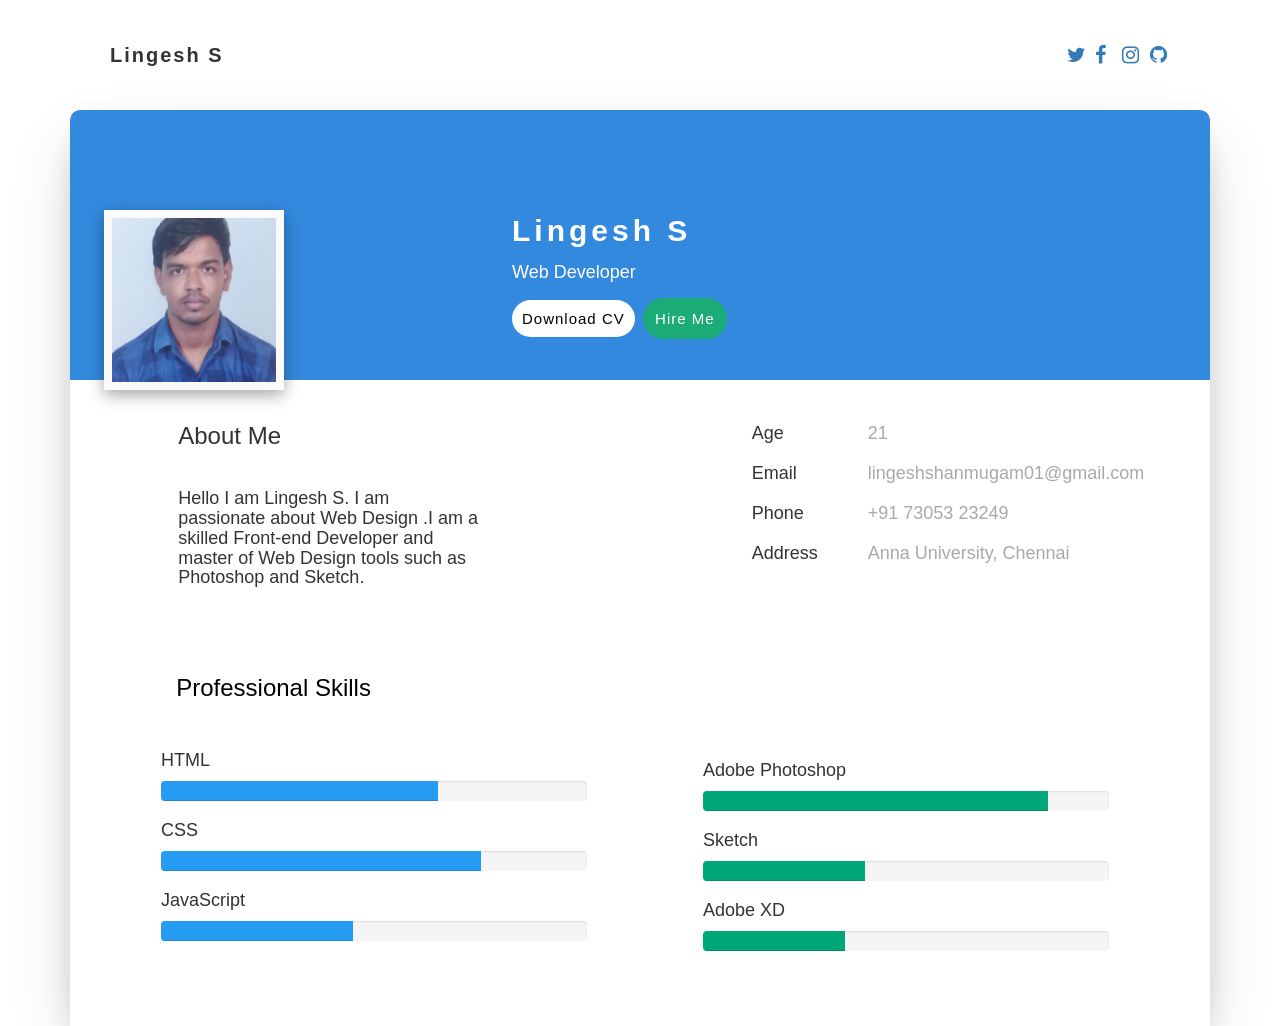
<file: Assignments/2019115051 (Lingesh S)/Assignment 1/index.html>
<!DOCTYPE html>
<html lang="en">
<head>
    <meta charset="UTF-8">
    <meta http-equiv="X-UA-Compatible" content="IE=edge">
    <meta name="viewport" content="width=device-width, initial-scale=1.0">
    <!-- CSS -->
    <link rel="stylesheet" href="profile.css">
    <!-- Bootstrap -->
    <link rel="stylesheet" href="https://maxcdn.bootstrapcdn.com/bootstrap/3.4.1/css/bootstrap.min.css">
    <script src="https://ajax.googleapis.com/ajax/libs/jquery/3.6.0/jquery.min.js"></script>
    <script src="https://maxcdn.bootstrapcdn.com/bootstrap/3.4.1/js/bootstrap.min.js"></script>
    <!-- Fontawesome -->
    <link rel="stylesheet" href="https://cdnjs.cloudflare.com/ajax/libs/font-awesome/4.7.0/css/font-awesome.min.css">
    <title>Profile</title>
</head>
<body>
   <div class="container">
       <div class="navx">
            <div class="name col-6">Lingesh S</div>
            <div class="social_media col-6">
                <a href="http://"><i class="fa fa-twitter"></i></a>   
                <a href="http://"><i class="fa fa-facebook"></i></a>   
                <a href="http://"><i class="fa fa-instagram"></i></a>   
                <a href="http://"><i class="fa fa-github"></i></a>   
            </div>
       </div>
       <div class="profile">
            <div class="display-picture">
                <div class="details">
                    <span>Lingesh S</span>
                    <h4>Web Developer</h4>
                    <div class="buttons">
                        <a id="cv" href="./cv.pdf" download="downloaded CV"><span>Download CV</span> </a><span><a href="#">Hire Me</a></span>
                    </div>
                </div>
                 <img src="lingesh profile picture.jpg" alt="">
            </div>
            
            <div class="banner">
            </div>

            <div class="content">
                   <div class=" about col-6">
                    <h3>About Me</h3><br>
                    <h4>Hello I am Lingesh S. I am passionate about Web Design .I am a skilled Front-end Developer and master of Web Design tools such as Photoshop and Sketch.</h4>
                   </div>
                   <div class="contact col-6" >
                       <div class="div1">
                        <h4>Age</h4>
                        <h4>Email</h4>
                        <h4>Phone</h4>
                        <h4>Address</h4>
                       </div>
                       <div class="div2">
                        <h4>21</h4>
                        <h4>lingeshshanmugam01@gmail.com</h4>
                        <h4>+91 73053 23249</h4>
                        <h4>Anna University, Chennai</h4>
                       </div>
                   </div>
            </div>
             <br><br>
             
            <div class="skills-container">
			<br/>
			<br/>
                <h3 >Professional Skills</h3>
                  <div class="technologies">
                      <div class="coding">
                        <h4>HTML</h4>
                        <div class="progress">
                            <div class="progress-bar " role="progressbar" style="width:65%;background-color: rgb(37, 156, 241);" aria-valuenow="25" aria-valuemin="0" aria-valuemax="100"></div>
                          </div>
                        <h4>CSS</h4>
                        <div class="progress">
                            <div class="progress-bar " role="progressbar" style="width:75%;background-color: rgb(37, 156, 241);" aria-valuenow="25" aria-valuemin="0" aria-valuemax="100"></div>
                          </div>
                        <h4>JavaScript</h4>
                        <div class="progress">
                            <div class="progress-bar " role="progressbar" style="width:45%;background-color: rgb(37, 156, 241);" aria-valuenow="25" aria-valuemin="0" aria-valuemax="100"></div>
                          </div>

                      </div>
                      <div class="design">
                        <h4>Adobe Photoshop</h4>
                        <div class="progress">
                            <div class="progress-bar" role="progressbar" style="width:85%;background-color: #00a877;" aria-valuenow="25" aria-valuemin="0" aria-valuemax="100"></div>
                          </div>
                        <h4>Sketch</h4>
                        <div class="progress">
                            <div class="progress-bar" role="progressbar" style="width:40%;background-color: #00a877;" aria-valuenow="25" aria-valuemin="0" aria-valuemax="100"></div>
                          </div>
                        <h4>Adobe XD</h4>
                        <div class="progress">
                            <div class="progress-bar" role="progressbar" style="width:35%;background-color: #00a877;" aria-valuenow="25" aria-valuemin="0" aria-valuemax="100"></div>
                          </div>
                      </div>
                  </div>
            </div> 
       </div>
   </div>
</body>
</html>
</file>
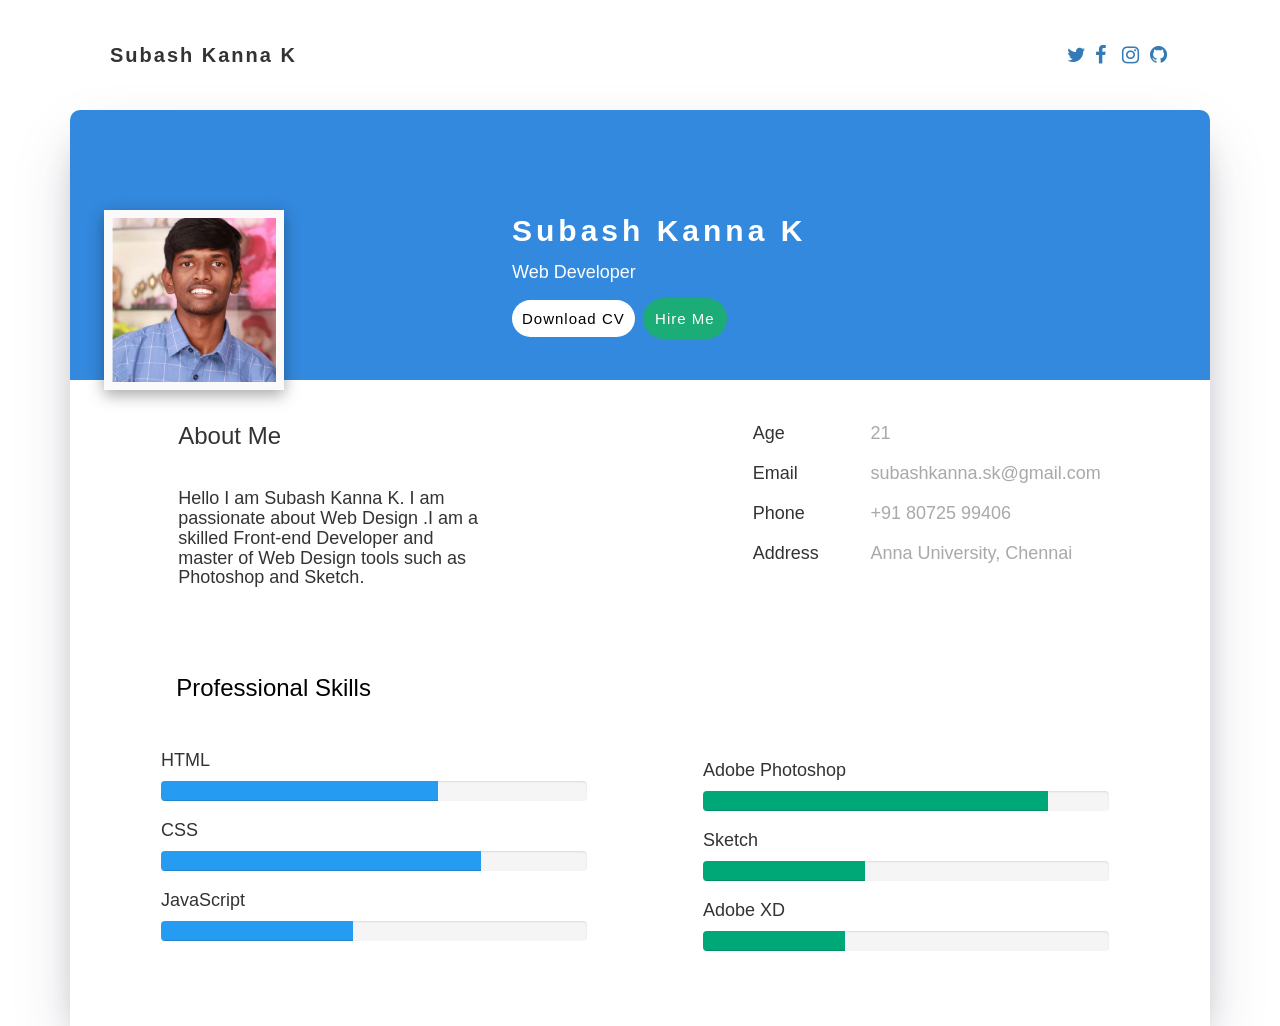
<file: Assignments/2019115108 (Subash Kanna K)/Assignment 1/index.html>
<!DOCTYPE html>
<html lang="en">
<head>
    <meta charset="UTF-8">
    <meta http-equiv="X-UA-Compatible" content="IE=edge">
    <meta name="viewport" content="width=device-width, initial-scale=1.0">
    <!-- CSS -->
    <link rel="stylesheet" href="profile.css">
    <!-- Bootstrap -->
    <link rel="stylesheet" href="https://maxcdn.bootstrapcdn.com/bootstrap/3.4.1/css/bootstrap.min.css">
    <script src="https://ajax.googleapis.com/ajax/libs/jquery/3.6.0/jquery.min.js"></script>
    <script src="https://maxcdn.bootstrapcdn.com/bootstrap/3.4.1/js/bootstrap.min.js"></script>
    <!-- Fontawesome -->
    <link rel="stylesheet" href="https://cdnjs.cloudflare.com/ajax/libs/font-awesome/4.7.0/css/font-awesome.min.css">
    <title>Profile</title>
</head>
<body>
   <div class="container">
       <div class="navx">
            <div class="name col-6">Subash Kanna K</div>
            <div class="social_media col-6">
                <a href="http://"><i class="fa fa-twitter"></i></a>   
                <a href="http://"><i class="fa fa-facebook"></i></a>   
                <a href="http://"><i class="fa fa-instagram"></i></a>   
                <a href="http://"><i class="fa fa-github"></i></a>   
            </div>
       </div>
       <div class="profile">
            <div class="display-picture">
                <div class="details">
                    <span>Subash Kanna K</span>
                    <h4>Web Developer</h4>
                    <div class="buttons">
                        <a id="cv" href="./cv.pdf" download="downloaded CV"><span>Download CV</span> </a><span><a href="#">Hire Me</a></span>
                    </div>
                </div>
                 <img src="subash profile picture.jpg" alt="">
            </div>
            
            <div class="banner">
            </div>

            <div class="content">
                   <div class=" about col-6">
                    <h3>About Me</h3><br>
                    <h4>Hello I am Subash Kanna K. I am passionate about Web Design .I am a skilled Front-end Developer and master of Web Design tools such as Photoshop and Sketch.</h4>
                   </div>
                   <div class="contact col-6" >
                       <div class="div1">
                        <h4>Age</h4>
                        <h4>Email</h4>
                        <h4>Phone</h4>
                        <h4>Address</h4>
                       </div>
                       <div class="div2">
                        <h4>21</h4>
                        <h4>subashkanna.sk@gmail.com</h4>
                        <h4>+91 80725 99406</h4>
                        <h4>Anna University, Chennai</h4>
                       </div>
                   </div>
            </div>
             <br><br>
             
            <div class="skills-container">
			<br/>
			<br/>
                <h3 >Professional Skills</h3>
                  <div class="technologies">
                      <div class="coding">
                        <h4>HTML</h4>
                        <div class="progress">
                            <div class="progress-bar " role="progressbar" style="width:65%;background-color: rgb(37, 156, 241);" aria-valuenow="25" aria-valuemin="0" aria-valuemax="100"></div>
                          </div>
                        <h4>CSS</h4>
                        <div class="progress">
                            <div class="progress-bar " role="progressbar" style="width:75%;background-color: rgb(37, 156, 241);" aria-valuenow="25" aria-valuemin="0" aria-valuemax="100"></div>
                          </div>
                        <h4>JavaScript</h4>
                        <div class="progress">
                            <div class="progress-bar " role="progressbar" style="width:45%;background-color: rgb(37, 156, 241);" aria-valuenow="25" aria-valuemin="0" aria-valuemax="100"></div>
                          </div>

                      </div>
                      <div class="design">
                        <h4>Adobe Photoshop</h4>
                        <div class="progress">
                            <div class="progress-bar" role="progressbar" style="width:85%;background-color: #00a877;" aria-valuenow="25" aria-valuemin="0" aria-valuemax="100"></div>
                          </div>
                        <h4>Sketch</h4>
                        <div class="progress">
                            <div class="progress-bar" role="progressbar" style="width:40%;background-color: #00a877;" aria-valuenow="25" aria-valuemin="0" aria-valuemax="100"></div>
                          </div>
                        <h4>Adobe XD</h4>
                        <div class="progress">
                            <div class="progress-bar" role="progressbar" style="width:35%;background-color: #00a877;" aria-valuenow="25" aria-valuemin="0" aria-valuemax="100"></div>
                          </div>
                      </div>
                  </div>
            </div> 
       </div>
   </div>
</body>
</html>
</file>
<file: Assignments/2019115051 (Lingesh S)/Assignment 1/profile.css>
*{
    margin: 0;
    padding:0;
    box-sizing: border-box;
}
body{
    background-color: rgb(216, 228, 253);
}
.buttons a:link{
    text-decoration: none;
    overflow: hidden; 
}
.buttons span :is(a:link,a:visited,a:hover) {
 color:white;
}
.navx{
    margin: 20px 20px;
    height:70px;
    display: flex;
    align-items: center;
    justify-content:space-between;
    border-radius: 14px;
    font-size: 40px;
}
.name{
    font-weight: 600;
}
.social_media,.name{
    margin:20px;
    font-size: 20px;
    letter-spacing: 2px;
}
.col-6{
    height:auto;
    width:auto;
}
.fa{
    width:20px;
    height:20px;
}
/* grid setting */
.profile{
    display: grid;
    grid-template-rows: 10rem 12rem 5rem 15rem 3rem ;
    grid-template-columns: 5fr;
    box-shadow: rgba(50, 50, 93, 0.25) 0px 30px 60px -12px, rgba(0, 0, 0, 0.3) 0px 18px 36px -18px;
}
.banner{
   grid-row: 1/4;
   grid-column: 1/-1;
   border-radius: 10px 10px 0px 0px;
   overflow: hidden;
   background-color: rgb(51, 137, 222);
}
.display-picture{
    grid-row: 2/4;
    grid-column: 1/-1;
    padding:0 34px;
    z-index: 1;
}
.display-picture img{
    height:180px;
    width:180px;
    padding:8px;
    background-color: rgb(250, 250, 250);
    box-shadow: rgba(0, 0, 0, 0.35) 0px 5px 15px;
    object-fit: cover;
}
.details span{
    letter-spacing: 4px;
    line-height: 9px;
}
.details{
    left:40%;
    position: absolute;
    color:white;
    font-weight: 800;
    font-size: 3rem;
}
.buttons span{
    font-family:'Segoe UI', Tahoma, Geneva, Verdana, sans-serif;
    font-size:15px;
    letter-spacing: 1px;
    font-weight: 400;
}
.buttons span:nth-child(1){
    border-radius: 30px;
    height:20px;
    width:80px;
    padding: 10px;
    background-color: white;
    color:black;
}
.buttons span:nth-child(2){
    border-radius: 30px;
    height:20px;
    width:100px;
    padding: 12px;
    background-color: #1cac78;
    color:rgb(255, 255, 255);
}
.content{
    display:flex;
    flex-wrap: wrap;
    align-items: center;
    justify-content:space-around;
    height:800px;
    grid-row: 4/6;
    grid-column: 1/-1;
    width: 100%;
    height:200px;
}
.about{
    font-family:'Franklin Gothic Medium', 'Arial Narrow', Arial, sans-serif;
    margin-top: 2%;
    width:300px;
}
.contact{
    font-family:'Franklin Gothic Medium', 'Arial Narrow', Arial, sans-serif;
    display:flex;
    justify-content: space-around;
    width:350px;
    margin-left:5%;
}
.div2{
    margin-left: 50px;
    color:rgba(159, 156, 156, 0.883);
}
.contact h4{
    margin-top: 20px;
}
.technologies{
    display: flex;
    flex-wrap: wrap;
    height:300px;
    width: 100%;
    justify-content:space-evenly;
}
.skills-container h3{
    padding:15px;
    color:black;
    font-weight: 500;
    margin-left: 8%;
}
/* skills design  */
.coding{
    padding:15px;
    width:40%;
}
.design{
    padding:25px;
    width:40%;
}
.skills{
    padding:25px;
    width:50%;
}
@media only screen and (max-width: 900px) {
    .profile {
        grid-template-rows: 6rem 2rem 15rem 10rem 22rem;
    }
  .display-picture img{
    height:180px;
    width:160px;
    padding:5px;
    background-color: rgb(250, 250, 250);
    box-shadow: rgba(0, 0, 0, 0.35) 0px 5px 15px;
    filter: grayscale();
    object-fit: cover;
}
.about{
    font-family:'Franklin Gothic Medium', 'Arial Narrow', Arial, sans-serif;
    margin-top: 2%;
    width:398px;
}
.contact{
    font-family:'Franklin Gothic Medium', 'Arial Narrow', Arial, sans-serif;
    display:flex;
    justify-content: space-around;
    width:398px;
    margin-left:2px;
}
.content{
    display:flex;
    flex-wrap: wrap;
    align-items: center;
    justify-content:space-around;
    height:800px;
    grid-row: 4/6;
    grid-column: 1/-1; 
    width: 100%;
    height:200px;
}
}
</file>
<file: Assignments/2019115108 (Subash Kanna K)/Assignment 1/profile.css>
*{
    margin: 0;
    padding:0;
    box-sizing: border-box;
}
body{
    background-color: rgb(216, 228, 253);
}
.buttons a:link{
    text-decoration: none;
    overflow: hidden; 
}
.buttons span :is(a:link,a:visited,a:hover) {
 color:white;
}
.navx{
    margin: 20px 20px;
    height:70px;
    display: flex;
    align-items: center;
    justify-content:space-between;
    border-radius: 14px;
    font-size: 40px;
}
.name{
    font-weight: 600;
}
.social_media,.name{
    margin:20px;
    font-size: 20px;
    letter-spacing: 2px;
}
.col-6{
    height:auto;
    width:auto;
}
.fa{
    width:20px;
    height:20px;
}
/* grid setting */
.profile{
    display: grid;
    grid-template-rows: 10rem 12rem 5rem 15rem 3rem ;
    grid-template-columns: 5fr;
    box-shadow: rgba(50, 50, 93, 0.25) 0px 30px 60px -12px, rgba(0, 0, 0, 0.3) 0px 18px 36px -18px;
}
.banner{
   grid-row: 1/4;
   grid-column: 1/-1;
   border-radius: 10px 10px 0px 0px;
   overflow: hidden;
   background-color: rgb(51, 137, 222);
}
.display-picture{
    grid-row: 2/4;
    grid-column: 1/-1;
    padding:0 34px;
    z-index: 1;
}
.display-picture img{
    height:180px;
    width:180px;
    padding:8px;
    background-color: rgb(250, 250, 250);
    box-shadow: rgba(0, 0, 0, 0.35) 0px 5px 15px;
    object-fit: cover;
}
.details span{
    letter-spacing: 4px;
    line-height: 9px;
}
.details{
    left:40%;
    position: absolute;
    color:white;
    font-weight: 800;
    font-size: 3rem;
}
.buttons span{
    font-family:'Segoe UI', Tahoma, Geneva, Verdana, sans-serif;
    font-size:15px;
    letter-spacing: 1px;
    font-weight: 400;
}
.buttons span:nth-child(1){
    border-radius: 30px;
    height:20px;
    width:80px;
    padding: 10px;
    background-color: white;
    color:black;
}
.buttons span:nth-child(2){
    border-radius: 30px;
    height:20px;
    width:100px;
    padding: 12px;
    background-color: #1cac78;
    color:rgb(255, 255, 255);
}
.content{
    display:flex;
    flex-wrap: wrap;
    align-items: center;
    justify-content:space-around;
    height:800px;
    grid-row: 4/6;
    grid-column: 1/-1;
    width: 100%;
    height:200px;
}
.about{
    font-family:'Franklin Gothic Medium', 'Arial Narrow', Arial, sans-serif;
    margin-top: 2%;
    width:300px;
}
.contact{
    font-family:'Franklin Gothic Medium', 'Arial Narrow', Arial, sans-serif;
    display:flex;
    justify-content: space-around;
    width:350px;
    margin-left:5%;
}
.div2{
    margin-left: 50px;
    color:rgba(159, 156, 156, 0.883);
}
.contact h4{
    margin-top: 20px;
}
.technologies{
    display: flex;
    flex-wrap: wrap;
    height:300px;
    width: 100%;
    justify-content:space-evenly;
}
.skills-container h3{
    padding:15px;
    color:black;
    font-weight: 500;
    margin-left: 8%;
}
/* skills design  */
.coding{
    padding:15px;
    width:40%;
}
.design{
    padding:25px;
    width:40%;
}
.skills{
    padding:25px;
    width:50%;
}
@media only screen and (max-width: 900px) {
    .profile {
        grid-template-rows: 6rem 2rem 15rem 10rem 22rem;
    }
  .display-picture img{
    height:180px;
    width:160px;
    padding:5px;
    background-color: rgb(250, 250, 250);
    box-shadow: rgba(0, 0, 0, 0.35) 0px 5px 15px;
    filter: grayscale();
    object-fit: cover;
}
.about{
    font-family:'Franklin Gothic Medium', 'Arial Narrow', Arial, sans-serif;
    margin-top: 2%;
    width:398px;
}
.contact{
    font-family:'Franklin Gothic Medium', 'Arial Narrow', Arial, sans-serif;
    display:flex;
    justify-content: space-around;
    width:398px;
    margin-left:2px;
}
.content{
    display:flex;
    flex-wrap: wrap;
    align-items: center;
    justify-content:space-around;
    height:800px;
    grid-row: 4/6;
    grid-column: 1/-1; 
    width: 100%;
    height:200px;
}
}
</file>
